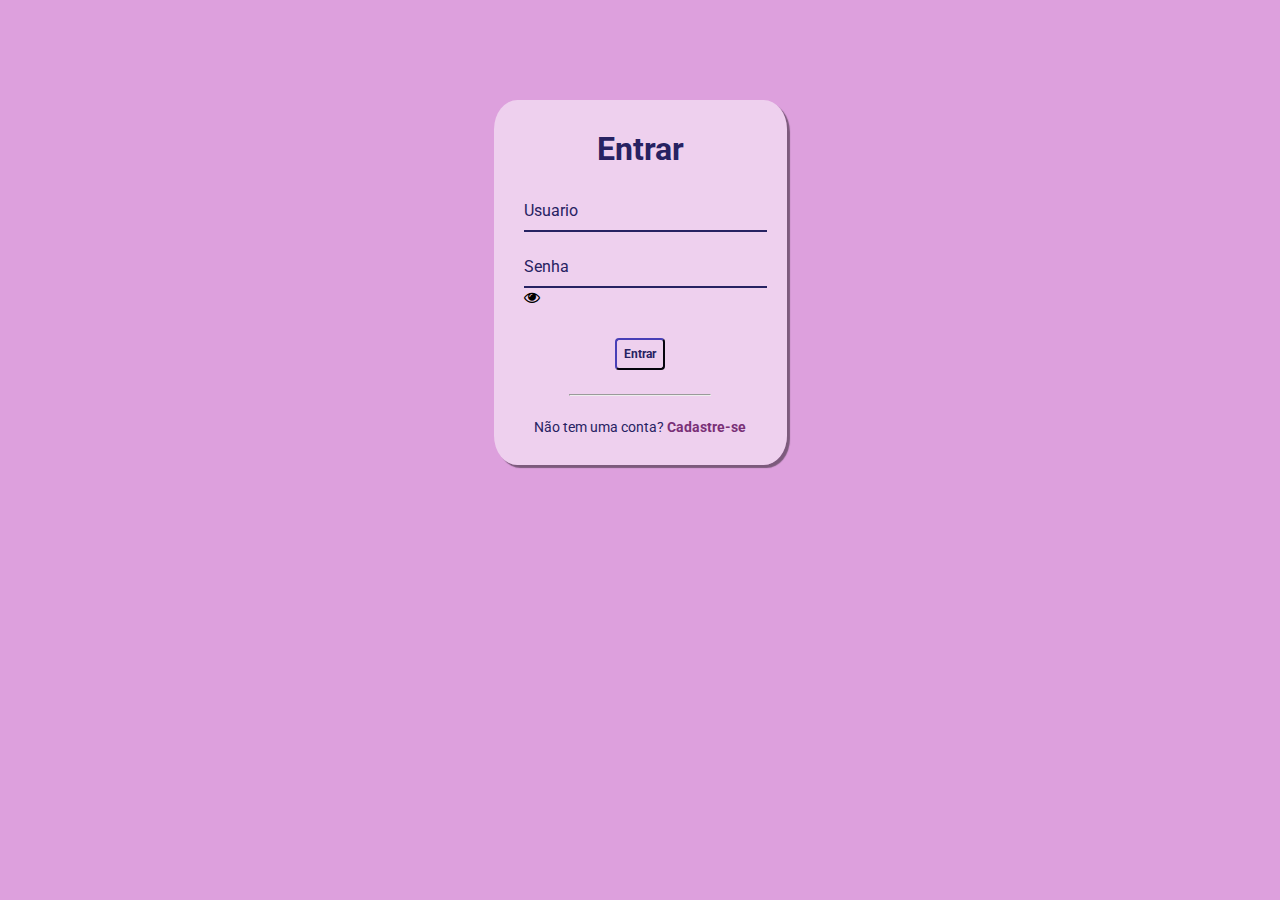
<file: joas/index.html>
<!DOCTYPE html>
<html lang="pt-br">
<head>
    <meta charset="UTF-8">
    <meta http-equiv="X-UA-Compatible" content="IE=edge">
    <meta name="viewport" content="width=device-width, initial-scale=1.0">
    <title>Login</title>
    
    <link rel="stylesheet" href="style.css">
    <link rel="stylesheet" href="https://stackpath.bootstrapcdn.com/font-awesome/4.7.0/css/font-awesome.min.css">
    
</head>
<body>

    <div class="container">

        <div class="card">

            <h1> Entrar </h1>

            <div class="label-float">

                <input type="text" id="usuario" placeholder=" " required>

                <label for="usuario">Usuario</label>
            </div>

            <div class="label-float">

                <input type="password" id="Senha" placeholder=" " required>

                <label for="senha">Senha</label>
                <i id="verConfirmSenha" class="fa fa-eye" aria-hidden="true"></i>
            </div>

            <div class="justify-center">

                <button>Entrar</button>

            </div>

            <div class="justify-center">

                <hr>

            </div>

            <p> Não tem uma conta? 
                <a href=" "> Cadastre-se</a>
            </p>


        </div>



    </div>




</body>
</html>
</file>
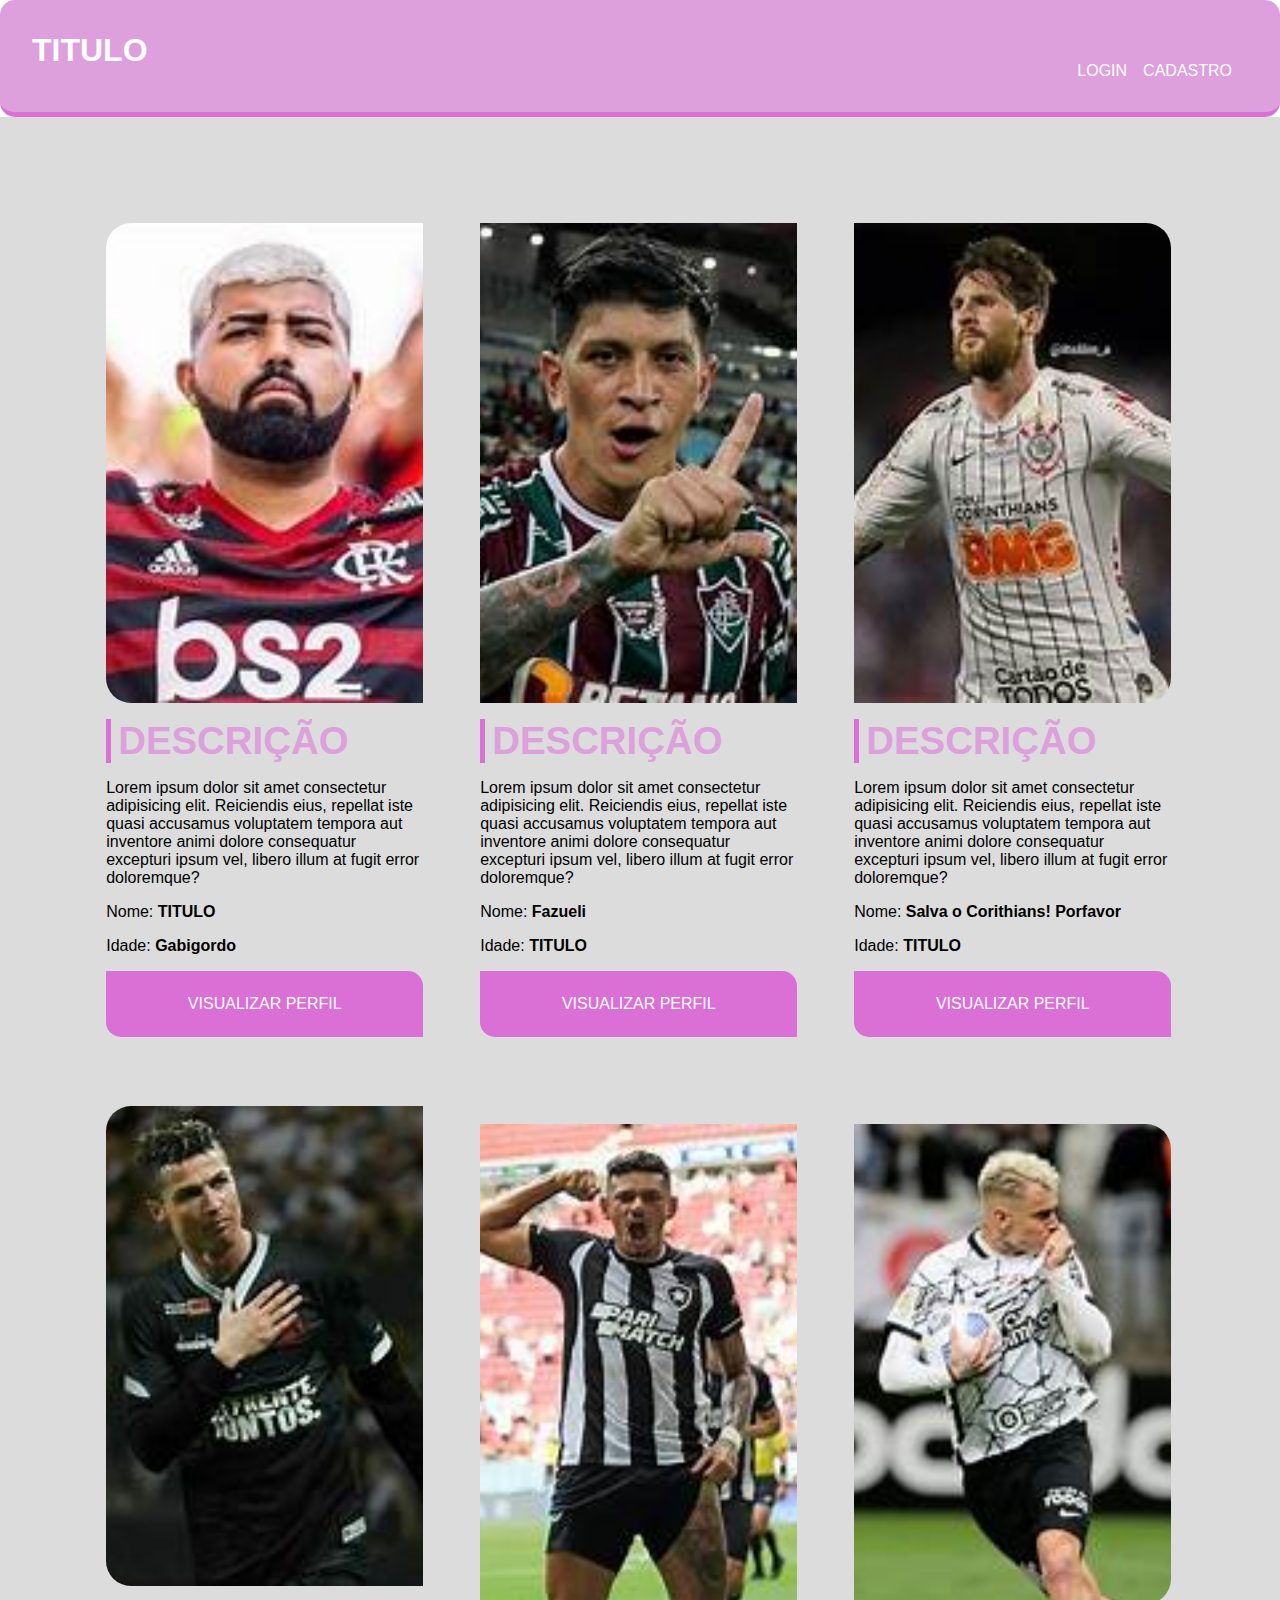
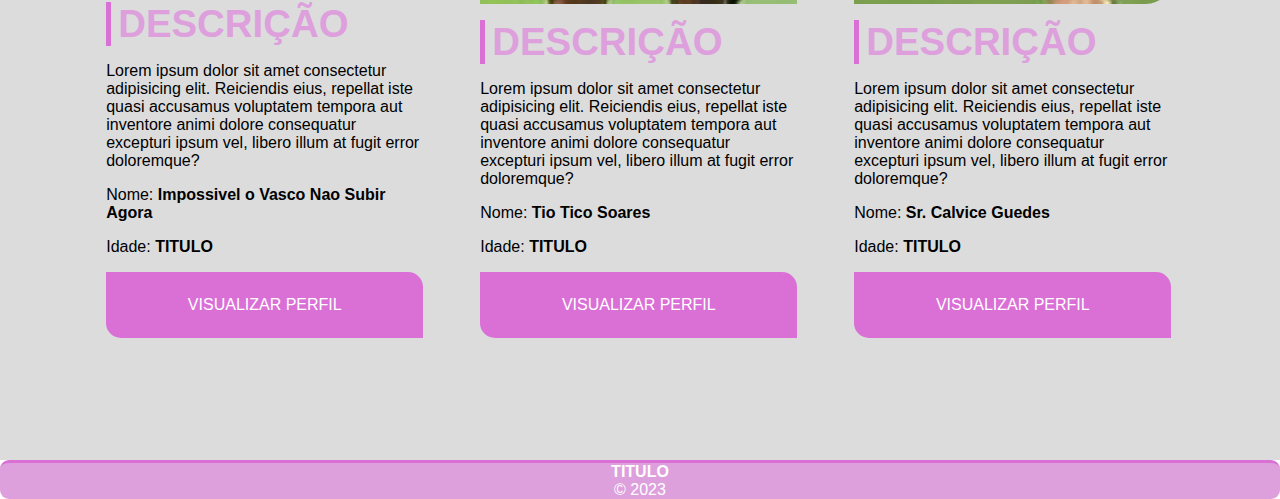
<file: Arrumar--main/Trabalho-Joel/projeto/index.html>
<!DOCTYPE html>
<html lang="en">

<head>
    <meta charset="UTF-8">
    <meta http-equiv="X-UA-Compatible" content="IE=edge">
    <meta name="viewport" content="width=device-width, initial-scale=1.0">
    <title>Document</title>
    <link rel="stylesheet" href="css/style.css">
</head>

<body>
    <header>

        <nav>
            <h1>TITULO</h1>
            <ul>
                <li class="btn-2"><a href="/Trabalho-Joel/joas/login.html">Login</a> </li>
                <li class="btn-2"><a href="/Trabalho-Joel/joas/cadastro.html">Cadastro</a></li>
            </ul>
        </nav>
    </header>

    <main class="container">
        <section class="products-containers">
            <div class="card">
                <div class="product-image" id="img-1"></div>
                <h3>DESCRIÇÃO</h3>
                <p> Lorem ipsum dolor sit amet consectetur adipisicing elit. Reiciendis eius, repellat iste quasi
                    accusamus voluptatem tempora aut inventore animi dolore consequatur excepturi ipsum vel, libero
                    illum at fugit error doloremque?
                </p>
                <p>
                    Nome:
                    <span class="bold">TITULO</span>
                <p>
                <p>
                    Idade:
                    <span class="bold">Gabigordo</span>
                <p>
                    <a href="#" class="btn">visualizar perfil</a>
                </p>
                </p>
            </div>

            <div class="card">
                <div class="product-image" id="img-2"></div>
                <h3>DESCRIÇÃO</h3>
                <p> Lorem ipsum dolor sit amet consectetur adipisicing elit. Reiciendis eius, repellat iste quasi
                    accusamus voluptatem tempora aut inventore animi dolore consequatur excepturi ipsum vel, libero
                    illum at fugit error doloremque?
                </p>
                <p>
                    Nome:
                    <span class="bold">Fazueli</span>
                <p>
                <p>
                    Idade:
                    <span class="bold">TITULO</span>
                <p>
                    <a href="/Trabalho-Joel/Home copy/profile.html" class="btn">visualizar perfil</a>
                </p>
                </p>
            </div>

            <div class="card">
                <div class="product-image" id="img-3"></div>
                <h3>DESCRIÇÃO</h3>
                <p> Lorem ipsum dolor sit amet consectetur adipisicing elit. Reiciendis eius, repellat iste quasi
                    accusamus voluptatem tempora aut inventore animi dolore consequatur excepturi ipsum vel, libero
                    illum at fugit error doloremque?
                </p>
                <p>
                    Nome:
                    <span class="bold">Salva o Corithians! Porfavor</span>
                <p>
                <p>
                    Idade:
                    <span class="bold">TITULO</span>
                <p>
                    <a href="#" class="btn">visualizar perfil</a>
                </p>
                </p>
            </div>

            <div class="card">
                <div class="product-image" id="img-4"></div>
                <h3>DESCRIÇÃO</h3>
                <p> Lorem ipsum dolor sit amet consectetur adipisicing elit. Reiciendis eius, repellat iste quasi
                    accusamus voluptatem tempora aut inventore animi dolore consequatur excepturi ipsum vel, libero
                    illum at fugit error doloremque?
                </p>
                <p>
                    Nome:
                    <span class="bold">Impossivel o Vasco Nao Subir Agora</span>
                <p>
                <p>
                    Idade:
                    <span class="bold">TITULO</span>
                <p>
                    <a href="#" class="btn">visualizar perfil</a>
                </p>
                </p>
            </div>

            <div class="card">
                <div class="product-image" id="img-5"></div>
                <h3>DESCRIÇÃO</h3>
                <p> Lorem ipsum dolor sit amet consectetur adipisicing elit. Reiciendis eius, repellat iste quasi
                    accusamus voluptatem tempora aut inventore animi dolore consequatur excepturi ipsum vel, libero
                    illum at fugit error doloremque?
                </p>
                <p>
                    Nome:
                    <span class="bold">Tio Tico Soares</span>
                <p>
                <p>
                    Idade:
                    <span class="bold">TITULO</span>
                <p>
                    <a href="#" class="btn">visualizar perfil</a>
                </p>
                </p>
            </div>

            <div class="card">
                <div class="product-image" id="img-6"></div>
                <h3>DESCRIÇÃO</h3>
                <p> Lorem ipsum dolor sit amet consectetur adipisicing elit. Reiciendis eius, repellat iste quasi
                    accusamus voluptatem tempora aut inventore animi dolore consequatur excepturi ipsum vel, libero
                    illum at fugit error doloremque?
                </p>
                <p>
                    Nome:
                    <span class="bold">Sr. Calvice Guedes</span>
                <p>
                <p>
                    Idade:
                    <span class="bold">TITULO</span>
                <p>
                    <a href="#" class="btn"> visualizar perfil</a>
                </p>
                </p>
            </div>

        </section>
    </main>

    <footer>
        <p>
            <span class="bold">TITULO</span>
        </p>
        &copy; 2023
    </footer>
</body>

</html>
</file>
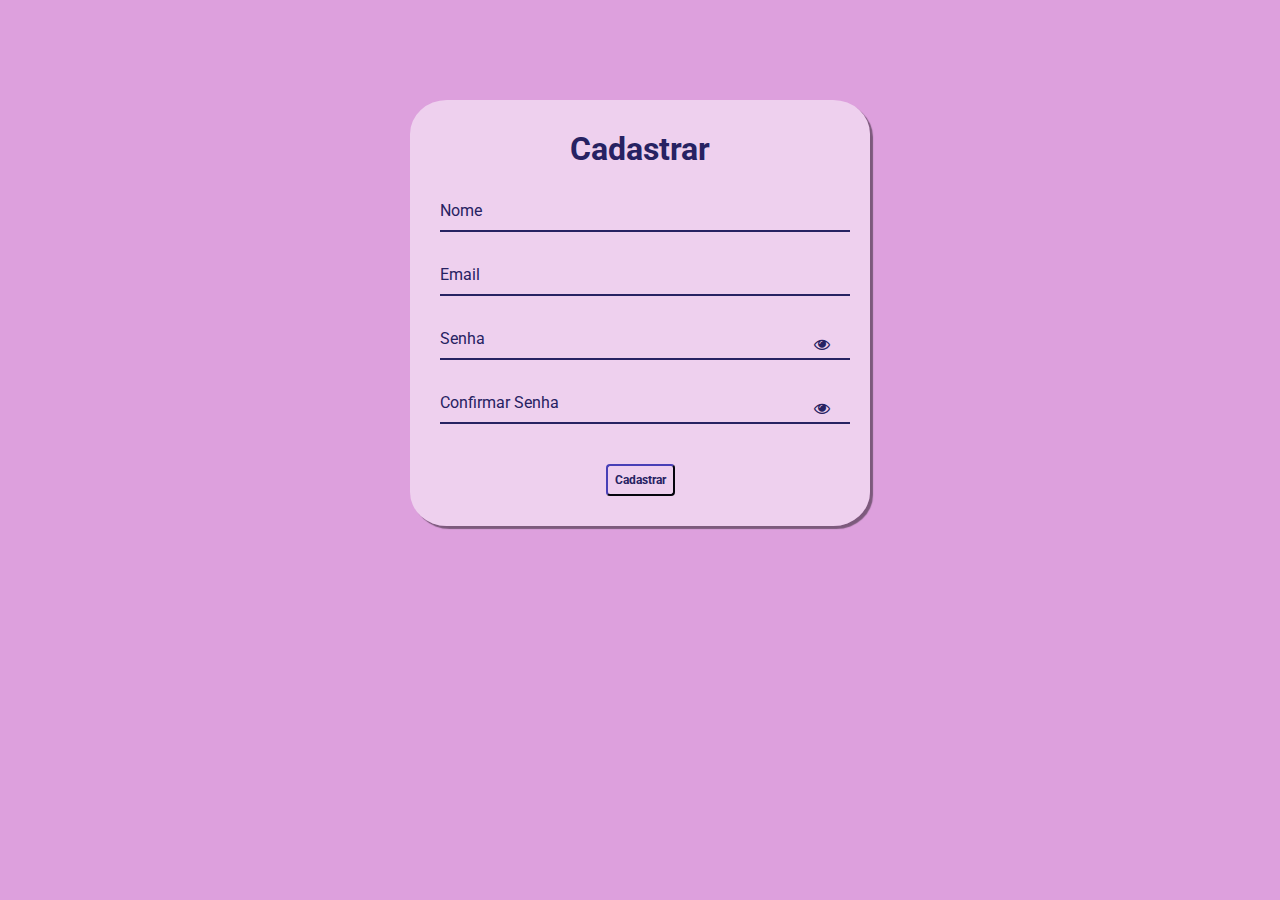
<file: joas/cadastro.html>
<!DOCTYPE html>
<html lang="pt-br">
<head>
    <meta charset="UTF-8">
    <meta http-equiv="X-UA-Compatible" content="IE=edge">
    <meta name="viewport" content="width=device-width, initial-scale=1.0">
    <title>Cadastro</title>
    <link rel="stylesheet" href="style2.css">
    <link rel="stylesheet" href="https://stackpath.bootstrapcdn.com/font-awesome/4.7.0/css/font-awesome.min.css">  
</head>
<body>
    <div class="container">

        <div class="card">

            <h1> Cadastrar </h1>


            <div class="label-float">

                <input type="text" id="nome" placeholder=" " required>

                <label for="nome">Nome</label>
            </div>


            <div class="label-float">

                <input type="text" id="usuario" placeholder=" " required>

                <label for="usuario">Email</label>
            </div>


            <div class="label-float">

                <input type="password" id="senha" placeholder=" " required>

                <label for="usuario">Senha</label>
                <i id="verConfirmSenha" class="fa fa-eye" aria-hidden="true"></i>
            </div>


            <div class="label-float">

                <input type="password" id="confirmSenha" placeholder=" " required>

                <label for="confirmSenha">Confirmar Senha</label>
                <i id="verConfirmSenha" class="fa fa-eye" aria-hidden="true"></i>
            </div>



            <div class="justify-center">

                <button>Cadastrar</button>

            </div>



        </div>



    </div>




</body>
</html>
</file>
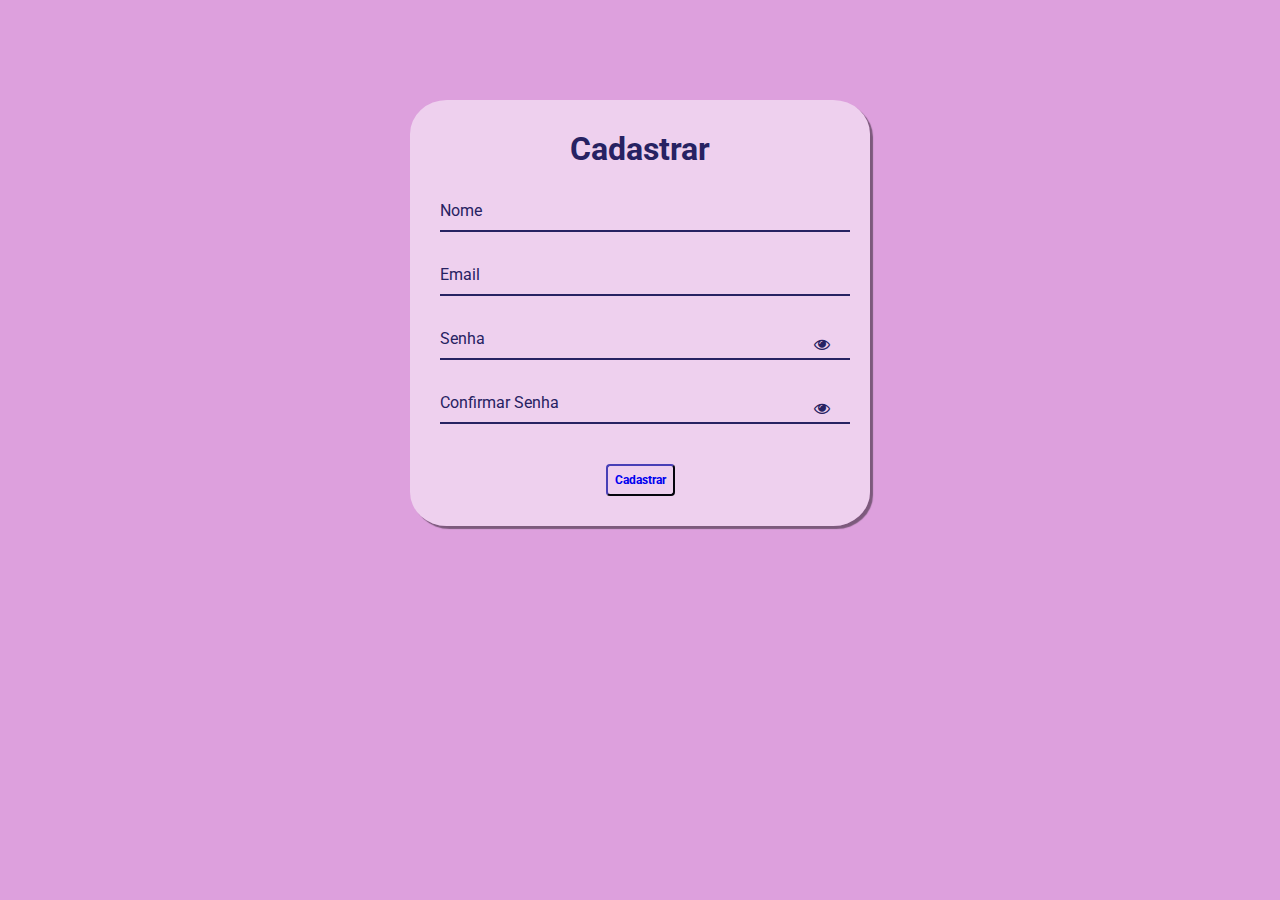
<file: Arrumar--main/Trabalho-Joel/joas/cadastro.html>
<!DOCTYPE html>
<html lang="pt-br">
<head>
    <meta charset="UTF-8">
    <meta http-equiv="X-UA-Compatible" content="IE=edge">
    <meta name="viewport" content="width=device-width, initial-scale=1.0">
    <title>Cadastro</title>
    <link rel="stylesheet" href="style2.css">
    <link rel="stylesheet" href="https://stackpath.bootstrapcdn.com/font-awesome/4.7.0/css/font-awesome.min.css">  
</head>
<body>
    <div class="container">

        <div class="card">

            <h1> Cadastrar </h1>


            <div class="label-float">

                <input type="text" id="nome" placeholder=" " required>

                <label for="nome">Nome</label>
            </div>


            <div class="label-float">

                <input type="text" id="usuario" placeholder=" " required>

                <label for="usuario">Email</label>
            </div>


            <div class="label-float">

                <input type="password" id="senha" placeholder=" " required>

                <label for="usuario">Senha</label>
                <i id="verConfirmSenha" class="fa fa-eye" aria-hidden="true"></i>
            </div>


            <div class="label-float">

                <input type="password" id="confirmSenha" placeholder=" " required>

                <label for="confirmSenha">Confirmar Senha</label>
                <i id="verConfirmSenha" class="fa fa-eye" aria-hidden="true"></i>
            </div>



            <div class="justify-center">

                <button><a href="/Trabalho-Joel/projeto copy/index.html">Cadastrar</a></button>

            </div>



        </div>



    </div>




</body>
</html>
</file>
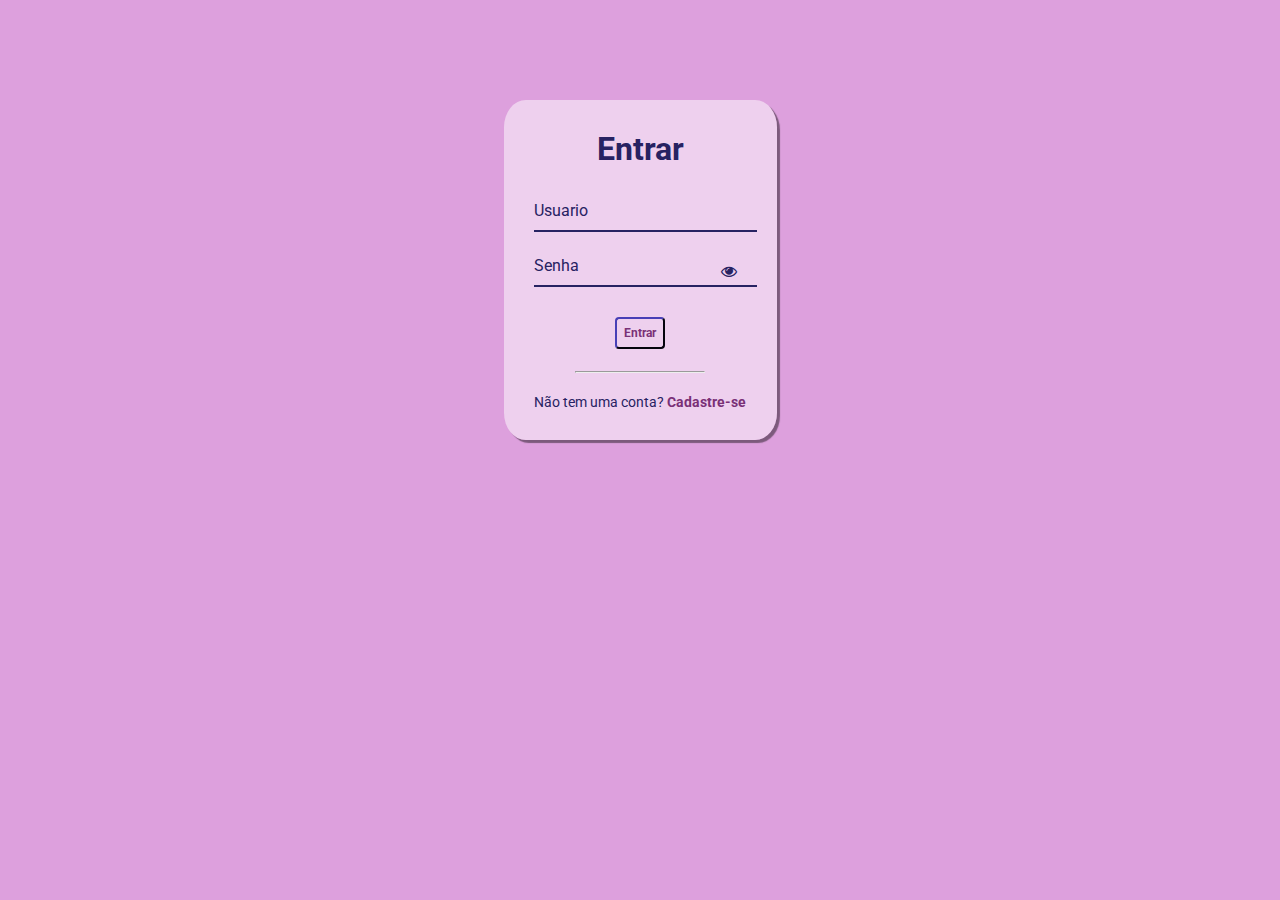
<file: Arrumar--main/Trabalho-Joel/joas/login.html>
<!DOCTYPE html>
<html lang="pt-br">
<head>
    <meta charset="UTF-8">
    <meta http-equiv="X-UA-Compatible" content="IE=edge">
    <meta name="viewport" content="width=device-width, initial-scale=1.0">
    <title>Login</title>
    
    <link rel="stylesheet" href="style.css">
    <link rel="stylesheet" href="https://stackpath.bootstrapcdn.com/font-awesome/4.7.0/css/font-awesome.min.css">
    
</head>
<body>

    <div class="container">

        <div class="card">

            <h1> Entrar </h1>

            <div class="label-float">

                <input type="text" id="usuario" placeholder=" " required>

                <label for="usuario">Usuario</label>
            </div>

            <div class="label-float">

                <input type="password" id="Senha" placeholder=" " required>

                <label for="senha">Senha</label>
                <i id="verConfirmSenha" class="fa fa-eye" aria-hidden="true"></i>
            </div>

            <div class="justify-center">

                <button><a href="/Trabalho-Joel/projeto copy/index.html">Entrar</a></button>

            </div>

            <div class="justify-center">

                <hr>

            </div>

            <p> Não tem uma conta? 
                <a href="/Trabalho-Joel/joas/cadastro.html"> Cadastre-se</a>
            </p>


        </div>



    </div>




</body>
</html>
</file>
<file: joas/style.css>
@import url('https://fonts.googleapis.com/css2?family=Roboto:ital,wght@0,100;0,300;0,400;0,500;0,700;0,900;1,100;1,300;1,400;1,500;1,700;1,900&display=swap');

* {
    margin: 0;
    padding: 0;
    font-family: 'Roboto', sans-serif;
}

body{
    background-color: 	#DDA0DD;
    background-repeat: no-repeat;
    background-size: cover;
    background-attachment: fixed;
}

.container{
    display: flex;
    justify-content: center;
    width: 100%;
    margin-top: 100px;
}

.card  {
    background-color: #ffffff80;
    padding: 30px;
    border-radius: 8%;
    box-shadow: 3px 3px 1px 0px  #00000070;
}

h1{
    text-align: center;
    margin-bottom: 20px;
    color: #272262;
}

.label-float input{
    width: 100%;
    padding: 5px 5px;
    display: inline-block;
    border: 0;
    border-bottom: 2px solid #272262;
    background-color: transparent;
    outline: none;
    min-width: 180px;
    font-size: 16px;
    transition: all .3s ease-out;
    border-radius: 0;
}

.label-float{
    position: relative;
    padding-top: 13px;
    margin-top: 5%;
    margin-bottom: 5%;
}
.label-float input:focus{
    border-bottom: 2px solid #403Ba0
}

.label-float label{
    color: #272262;
    pointer-events: none;
    position:absolute;
    top: 0;
    left: 0;
    margin-top: 13px;
    transition: all .3s ease-out;
}

.label-float input:focus + label{
    font-size: 13px;
    margin-top: 0;
    color: #403Ba0;

}

button{
    background-color: transparent;
    border-color: #272262;
    color: #272262;
    padding: 7px;
    font-weight: bold;
    font-size: 12px;
    margin-top: 20px;
    border-radius: 4px;
    cursor: pointer;
    outline: none;
    transition: all .4s ease-out;
}

button:hover{
    background-color: #272262;
    color: #fff;
}
.justify-center{
    display: flex;
    justify-content: center;

}

hr{
    margin-top: 10%;
    margin-bottom: 10%;
    width: 60%;
}

p{
    color: #272262;
    font-size: 14px;
    text-align: center;
}

a{
    color: #7a3077;
    font-weight: bold;
    text-decoration: none;
    transition: all .3s ease-out;
}

a:hover{
    color: #272262;
    
}
</file>
<file: Arrumar--main/Trabalho-Joel/projeto/css/style.css>
*{
    padding: 0;
    margin: 0;
    box-sizing: border-box;
    font-family: Arial, Helvetica, sans-serif;
    text-decoration: none;
}

header{
    background-color:	#DDA0DD;
    color: white;
    text-align: right;
    border-bottom:  5px solid 	#DA70D6;
    border-radius: 15px;
}

nav{
    display: flex;
    justify-content: space-between;
    padding: 2rem;
   
}
nav ul{
    display: flex;
    list-style: none;
   
}

ul li{
    margin-right: 1rem;
    
}
ul li a{
    color: #fff;
   
}

.btn-2{
    width: 100%;
    text-transform: uppercase;
    text-decoration: none;
    background-color: 	#DDA0DD;
    color: #fff;
    margin-top: 30px;
    
}


.container{
    background-color: #dcdcdc;
    min-height: 60vh;
    padding: 5rem;
}

.product-container{
    max-width: 12rem;
    margin: 0 auto;
}

.card{
    width: 31%;
    display: inline-block;
    margin: 1% 1%;
    padding: 15px;
}

.product-image{
    height: 30rem;
    width: 100%;
    margin-bottom: 1rem;
    background-position: center;
    background-size: cover;
    
}

#img-1{
    background-image: url('../img/gabigordo.jpg');
    border-radius: 25px 0px 0px 25px ;
}
#img-2{
    background-image: url('../img/fazueli.jpg');
   
}
#img-3{
background-image: url('../img/salveocorinthians.jpg');
border-radius: 0px 25px 25px 0px ;
}
#img-4{
background-image: url('../img/agrovascosobe.jpg');
border-radius: 25px 0px 0px 25px ;
}
#img-5{
background-image: url('../img/tiotico.jpg');
}
#img-6{
background-image: url('../img/calvoguedes.jpg');
border-radius: 0px 25px 25px 0px ;
}

h3{
    margin-bottom: 1rem;
    color:	#DDA0DD;
    border-left: 5px solid 	#DA70D6;
    padding-left: 7px;
    font-size: 2.4rem;
}

.card p{
    margin-bottom: 1rem;
}

.bold{
    font-weight: bold;
}

.btn{
    display: block;
    width: 100%;
    text-align: center;
    text-transform: uppercase;
    text-decoration: none;
    background-color:	#DA70D6;
    color: #fff;
    padding: 1.5rem;
    border-radius: 0 15px 0 15px;
    transition: 0.5s;
}

.btn:hover{
    background-color: 	#b860b5;
}

footer{
    background-color: 	#DDA0DD;
    color: #fff;
    border-top: 3.5px solid 	#DA70D6;
    border-radius: 9px;
    text-align: center;
}
</file>
<file: joas/style2.css>
@import url('https://fonts.googleapis.com/css2?family=Roboto:ital,wght@0,100;0,300;0,400;0,500;0,700;0,900;1,100;1,300;1,400;1,500;1,700;1,900&display=swap');

* {
    margin: 0;
    padding: 0;
    font-family: 'Roboto', sans-serif;
}

body{
    background-color: 	#DDA0DD;
    background-repeat: no-repeat;
    background-size: cover;
    background-attachment: fixed;
}

.container{
    display: flex;
    justify-content: center;
    width: 100%;
    margin-top: 100px;
}

.card  {
    background-color: #ffffff80;
    padding: 30px;
    border-radius: 8%;
    box-shadow: 3px 3px 1px 0px  #00000070;
    width: 400px;
}

h1{
    text-align: center;
    margin-bottom: 20px;
    color: #272262;
}

.label-float input{
    width: 100%;
    padding: 5px 5px;
    display: inline-block;
    border: 0;
    border-bottom: 2px solid #272262;
    background-color: transparent;
    outline: none;
    min-width: 180px;
    font-size: 16px;
    transition: all .3s ease-out;
    border-radius: 0;
}

.label-float{
    position: relative;
    padding-top: 13px;
    margin-top: 5%;
    margin-bottom: 5%;
}
.label-float input:focus{
    border-bottom: 2px solid #403Ba0
}

.label-float label{
    color: #272262;
    pointer-events: none;
    position:absolute;
    top: 0;
    left: 0;
    margin-top: 13px;
    transition: all .3s ease-out;
}

.label-float input:focus + label,
.label-float input:valid + label{
    font-size: 13px;
    margin-top: 0;
    color: #403Ba0;

}

button{
    background-color: transparent;
    border-color: #272262;
    color: #272262;
    padding: 7px;
    font-weight: bold;
    font-size: 12px;
    margin-top: 20px;
    border-radius: 4px;
    cursor: pointer;
    outline: none;
    transition: all .4s ease-out;
}

button:hover{
    background-color: #272262;
    color: #fff;
}
.justify-center{
    display: flex;
    justify-content: center;

}

.fa-eye{
    position: absolute;
    top: 20px;
    right: 10px;
    cursor: pointer;
    color: #272262;

}
</file>
<file: Arrumar--main/Trabalho-Joel/joas/style2.css>
@import url('https://fonts.googleapis.com/css2?family=Roboto:ital,wght@0,100;0,300;0,400;0,500;0,700;0,900;1,100;1,300;1,400;1,500;1,700;1,900&display=swap');

* {
    margin: 0;
    padding: 0;
    font-family: 'Roboto', sans-serif;
    text-decoration: none;
}

body{
    background-color: 	#DDA0DD;
    background-repeat: no-repeat;
    background-size: cover;
    background-attachment: fixed;
}

.container{
    display: flex;
    justify-content: center;
    width: 100%;
    margin-top: 100px;
}

.card  {
    background-color: #ffffff80;
    padding: 30px;
    border-radius: 8%;
    box-shadow: 3px 3px 1px 0px  #00000070;
    width: 400px;
}

h1{
    text-align: center;
    margin-bottom: 20px;
    color: #272262;
}

.label-float input{
    width: 100%;
    padding: 5px 5px;
    display: inline-block;
    border: 0;
    border-bottom: 2px solid #272262;
    background-color: transparent;
    outline: none;
    min-width: 180px;
    font-size: 16px;
    transition: all .3s ease-out;
    border-radius: 0;
}

.label-float{
    position: relative;
    padding-top: 13px;
    margin-top: 5%;
    margin-bottom: 5%;
}
.label-float input:focus{
    border-bottom: 2px solid #403Ba0
}

.label-float label{
    color: #272262;
    pointer-events: none;
    position:absolute;
    top: 0;
    left: 0;
    margin-top: 13px;
    transition: all .3s ease-out;
}

.label-float input:focus + label,
.label-float input:valid + label{
    font-size: 13px;
    margin-top: 0;
    color: #403Ba0;

}

button{
    
    background-color: transparent;
    border-color: #272262;
    color: #272262;
    padding: 7px;
    font-weight: bold;
    font-size: 12px;
    margin-top: 20px;
    border-radius: 4px;
    cursor: pointer;
    outline: none;
    transition: all .4s ease-out;
}

button:hover{
    background-color: #272262;
    color: #fff;
}
.justify-center{
    display: flex;
    justify-content: center;

}

.fa-eye{
    position: absolute;
    top: 20px;
    right: 10px;
    cursor: pointer;
    color: #272262;

}
</file>
<file: Arrumar--main/Trabalho-Joel/joas/style.css>
@import url('https://fonts.googleapis.com/css2?family=Roboto:ital,wght@0,100;0,300;0,400;0,500;0,700;0,900;1,100;1,300;1,400;1,500;1,700;1,900&display=swap');

* {
    margin: 0;
    padding: 0;
    font-family: 'Roboto', sans-serif;
}

body{
    background-color: 	#DDA0DD;
    background-repeat: no-repeat;
    background-size: cover;
    background-attachment: fixed;
}

.container{
    display: flex;
    justify-content: center;
    width: 100%;
    margin-top: 100px;
}

.card  {
    background-color: #ffffff80;
    padding: 30px;
    border-radius: 8%;
    box-shadow: 3px 3px 1px 0px  #00000070;
}

h1{
    text-align: center;
    margin-bottom: 20px;
    color: #272262;
}

.label-float input{
    width: 100%;
    padding: 5px 5px;
    display: inline-block;
    border: 0;
    border-bottom: 2px solid #272262;
    background-color: transparent;
    outline: none;
    min-width: 180px;
    font-size: 16px;
    transition: all .3s ease-out;
    border-radius: 0;
}

.label-float{
    position: relative;
    padding-top: 13px;
    margin-top: 5%;
    margin-bottom: 5%;
}
.label-float input:focus{
    border-bottom: 2px solid #403Ba0
}

.label-float label{
    color: #272262;
    pointer-events: none;
    position:absolute;
    top: 0;
    left: 0;
    margin-top: 13px;
    transition: all .3s ease-out;
}

.label-float input:focus + label,
.label-float input:valid + label
{
    font-size: 13px;
    margin-top: 0;
    color: #403Ba0;

}

button{
    background-color: transparent;
    border-color: #272262;
    color: #272262;
    padding: 7px;
    font-weight: bold;
    font-size: 12px;
    margin-top: 20px;
    border-radius: 4px;
    cursor: pointer;
    outline: none;
    transition: all .4s ease-out;
}

button:hover{
    background-color: #272262;
    color: #fff;
}
.justify-center{
    display: flex;
    justify-content: center;

}

hr{
    margin-top: 10%;
    margin-bottom: 10%;
    width: 60%;
}

p{
    color: #272262;
    font-size: 14px;
    text-align: center;
}

a{
    color: #7a3077;
    font-weight: bold;
    text-decoration: none;
    transition: all .3s ease-out;
}

a:hover{
    color: #272262;
    
}

.fa-eye{
    position: absolute;
    top: 20px;
    right: 10px;
    cursor: pointer;
    color: #272262;

}
</file>
